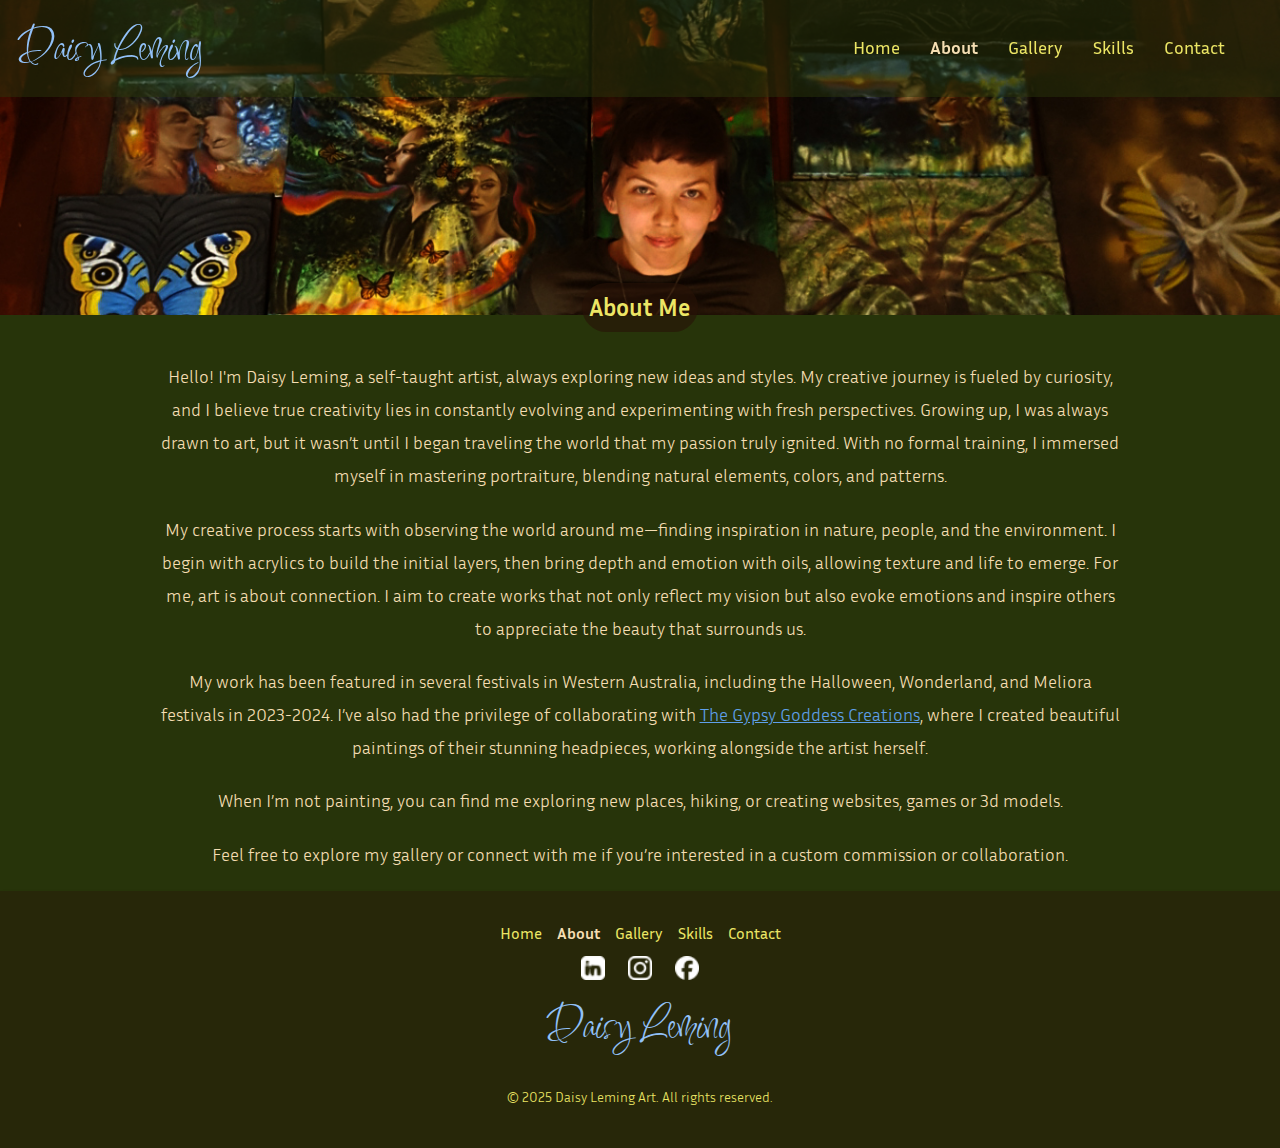
<file: about.html>
<!DOCTYPE html>
<html lang="en">
    <head>
        <meta charset="UTF-8">
        <meta name="viewport" content="width=device-width, initial-scale=1.0">
        <meta name="description" content="Learn more about Daisy Leming, her journey, and her passion for art.">
        <meta name="keywords" content="about Daisy Leming, artist, art journey, biography">
        <meta name="author" content="Daisy Leming Art">
        <title>About Daisy Leming - Artist and Creator</title>
        <link rel="stylesheet" href="styles.css">
    </head>
<body>
    <!-- Navigation Bar -->
    <header>
        <div class="logo">
            <span class="logo-text">Daisy Leming</span>
        </div>
        <button class="burger-menu" aria-label="Toggle navigation">
            <span></span>
            <span></span>
            <span></span>
        </button>
        <nav class="nav-links">
            <a href="index.html">Home</a>
            <a href="about.html" class="active">About</a>
            <a href="gallery.html">Gallery</a>
            <a href="skills.html">Skills</a>
            <a href="contact.html">Contact</a>
        </nav>
    </header>

    <main>
        <!-- Hero Section -->
        <section id="hero">
            <img src="img/main.jpg" alt="Portrait of Daisy Leming" class="hero-image">
            <h2>About Me</h2>
        </section>

        <!-- About Me Section -->
        <section id="about-me">
            <p>Hello! I'm Daisy Leming, a self-taught artist, always exploring new ideas and styles. My creative journey is fueled by curiosity, and I believe true creativity lies in constantly evolving and experimenting with fresh perspectives. Growing up, I was always drawn to art, but it wasn’t until I began traveling the world that my passion truly ignited. With no formal training, I immersed myself in mastering portraiture, blending natural elements, colors, and patterns.</p>
            <p>My creative process starts with observing the world around me—finding inspiration in nature, people, and the environment. I begin with acrylics to build the initial layers, then bring depth and emotion with oils, allowing texture and life to emerge.
                For me, art is about connection. I aim to create works that not only reflect my vision but also evoke emotions and inspire others to appreciate the beauty that surrounds us.</p>
            <p>My work has been featured in several festivals in Western Australia, including the Halloween, Wonderland, and Meliora festivals in 2023-2024. I’ve also had the privilege of collaborating with <a href="https://gypsygoddesscreations.com/" target="_blank" rel="noopener noreferrer">The Gypsy Goddess Creations</a>, where I created beautiful paintings of their stunning headpieces, working alongside the artist herself.</p>
            <p>When I’m not painting, you can find me exploring new places, hiking, or creating websites, games or 3d models.</p>
            <p>Feel free to explore my gallery or connect with me if you’re interested in a custom commission or collaboration.</p>
        </section>
    </main>

    <!-- Footer -->
    <footer>
        
        <nav class="footer-links">
            <a href="index.html">Home</a>
            <a href="about.html" class="active">About</a>
            <a href="gallery.html">Gallery</a>
            <a href="skills.html">Skills</a>
            <a href="contact.html">Contact</a>
        </nav>
        <div class="social-media">
            <a href="https://www.linkedin.com/in/daisy-leming-761433345/" target="blank" aria-label="LinkedIn">
                <img src="img/linkedin-icon.png" alt="LinkedIn Icon">
            </a>
            <a href="https://www.instagram.com/daisylemingart" target="blank" aria-label="Instagram">
                <img src="img/instagram-icon.png" alt="Instagram Icon">
            </a>
            <a href="https://www.facebook.com/daisylemingart" target="blank" aria-label="Facebook">
                <img src="img/facebookicon.png" alt="Facebook Icon">
            </a>
        </div>
        <div class="logo">
            <span class="logo-text">Daisy Leming</span>
        </div>
        <p>&copy; 2025 Daisy Leming Art. All rights reserved.</p>
    </footer>
    <script>
        document.addEventListener("DOMContentLoaded", () => {
            const burgerMenu = document.querySelector(".burger-menu");
            const navLinks = document.querySelector(".nav-links");
    
            burgerMenu.addEventListener("click", () => {
                navLinks.classList.toggle("active");
            });
        });
    </script>
</body>
</html>
</file>
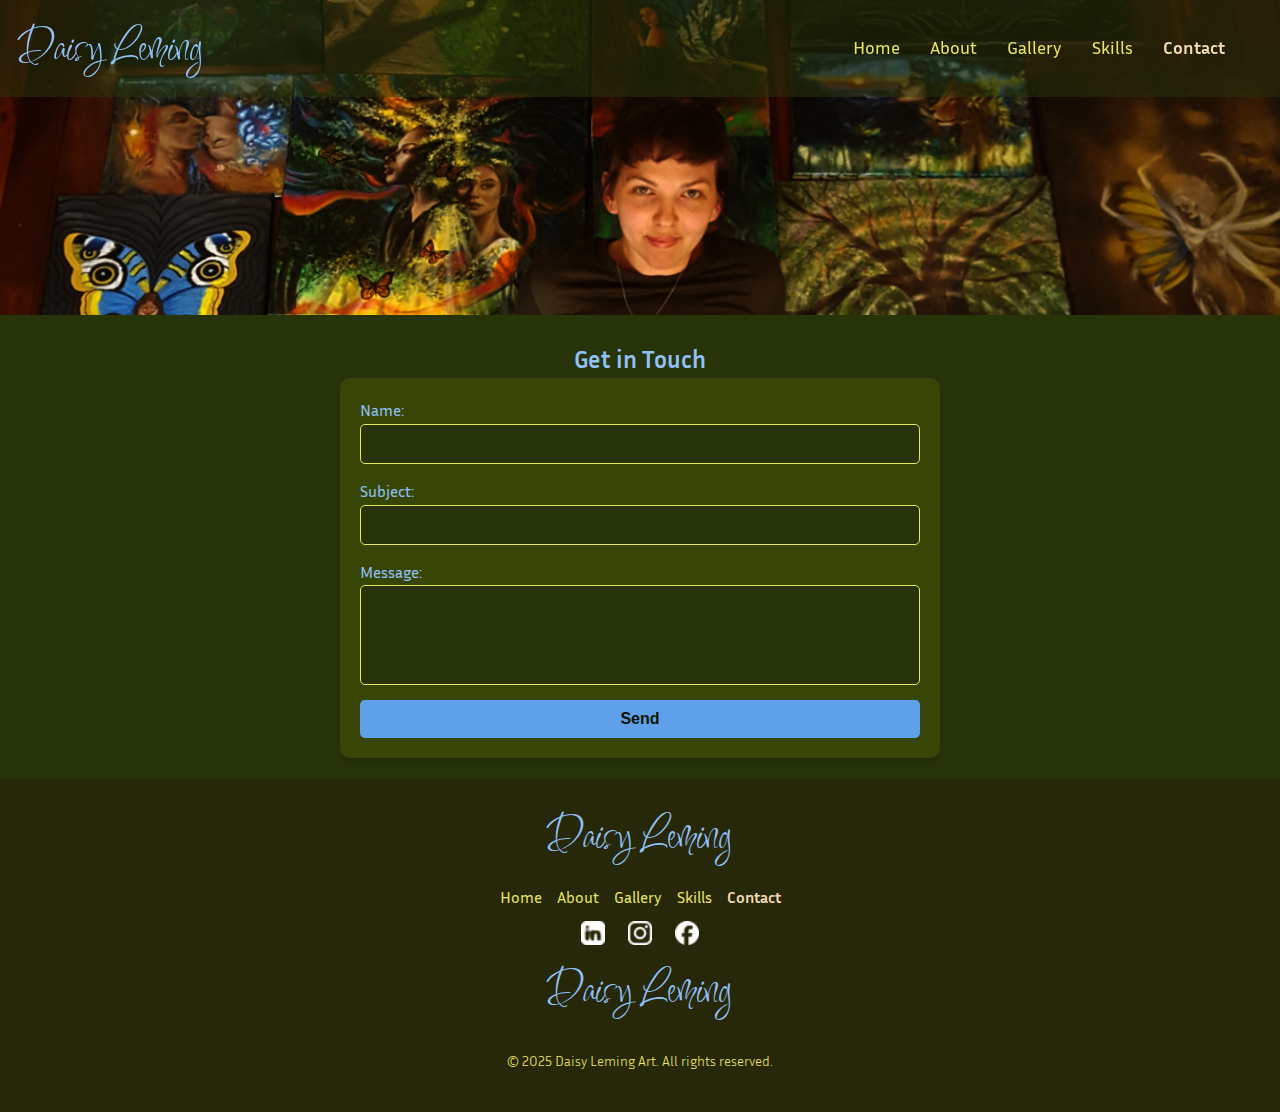
<file: contact.html>
<!DOCTYPE html>
<html lang="en">
    <head>
        <meta charset="UTF-8">
        <meta name="viewport" content="width=device-width, initial-scale=1.0">
        <meta name="description" content="Get in touch with Daisy Leming for commissions, collaborations, or inquiries.">
        <meta name="keywords" content="contact Daisy Leming, art inquiries, commissions, collaborations">
        <meta name="author" content="Daisy Leming Art">
        <title>Contact Daisy Leming</title>
        <link rel="stylesheet" href="styles.css"> <!-- Link to external CSS file -->
    </head>
<body>
    <!-- Navigation Bar -->
    <header>
        <div class="logo">
            <span class="logo-text">Daisy Leming</span>
        </div>
        <button class="burger-menu" aria-label="Toggle navigation">
            <span></span>
            <span></span>
            <span></span>
        </button>
        <nav class="nav-links">
            <a href="index.html">Home</a>
            <a href="about.html">About</a>
            <a href="gallery.html">Gallery</a>
            <a href="skills.html">Skills</a>
            <a href="contact.html" class="active">Contact</a>
        </nav>
    </header>

    <main>
        <!-- Hero Section -->
        <section id="hero" class="hero-contact">
            <h1>Contact Me</h1>
            <img src="img/main.jpg" alt="Main Portrait Image" class="hero-image">
        </section>

        <!-- Contact Form Section -->
        <section id="contact-form">
            <h2>Get in Touch</h2>
            <form id="contactForm" action="submit_form.php" method="POST">
                <label for="name">Name:</label>
                <input type="text" id="name" name="name" required>

                <label for="subject">Subject:</label>
                <input type="text" id="subject" name="subject" required>

                <label for="message">Message:</label>
                <textarea id="message" name="message" rows="5" required></textarea>

                <button type="submit">Send</button>
            </form>
        </section>
    </main>

    <!-- Footer -->
    <footer>
        <div class="logo">
            <span class="logo-text">Daisy Leming</span>
        </div>
        <nav class="footer-links">
            <a href="index.html">Home</a>
            <a href="about.html">About</a>
            <a href="gallery.html">Gallery</a>
            <a href="skills.html">Skills</a>
            <a href="contact.html" class="active">Contact</a>
        </nav>
        <div class="social-media">
            <a href="https://www.linkedin.com/in/daisy-leming-761433345/" target="_blank" aria-label="LinkedIn">
                <img src="img/linkedin-icon.png" alt="LinkedIn Icon">
            </a>
            <a href="https://www.instagram.com/daisylemingart" target="_blank" aria-label="Instagram">
                <img src="img/instagram-icon.png" alt="Instagram Icon">
            </a>
            <a href="https://www.facebook.com/daisylemingart" target="_blank" aria-label="Facebook">
                <img src="img/facebookicon.png" alt="Facebook Icon">
            </a>
        </div>
        <div class="logo">
            <span class="logo-text">Daisy Leming</span>
        </div>
        <p>&copy; 2025 Daisy Leming Art. All rights reserved.</p>
    </footer>
    <script>
        document.addEventListener("DOMContentLoaded", () => {
            const burgerMenu = document.querySelector(".burger-menu");
            const navLinks = document.querySelector(".nav-links");
    
            burgerMenu.addEventListener("click", () => {
                navLinks.classList.toggle("active");
            });
        });
    </script>
    <!-- Inline JavaScript for Form Validation -->
    <script>
        document.addEventListener("DOMContentLoaded", () => {
            const form = document.getElementById("contactForm");
            const nameInput = document.getElementById("name");
            const subjectInput = document.getElementById("subject");
            const messageInput = document.getElementById("message");

            form.addEventListener("submit", (event) => {
                let isValid = true;
                let errorMessage = "";

                // Validate Name (only characters, max 20)
                const nameRegex = /^[a-zA-Z\s]{1,20}$/;
                if (!nameRegex.test(nameInput.value)) {
                    isValid = false;
                    errorMessage += "Name must only contain letters and spaces (max 20 characters).\n";
                }

                // Validate Subject (max 100 characters, can include numbers)
                if (subjectInput.value.length > 100) {
                    isValid = false;
                    errorMessage += "Subject must be 100 characters or less.\n";
                }

                // Validate Message (must not be empty)
                if (messageInput.value.trim() === "") {
                    isValid = false;
                    errorMessage += "Message cannot be empty.\n";
                }

                // If validation fails, prevent form submission and show alert
                if (!isValid) {
                    event.preventDefault();
                    alert(errorMessage);
                }
            });
        });
    </script>
</body>
</html>
</file>
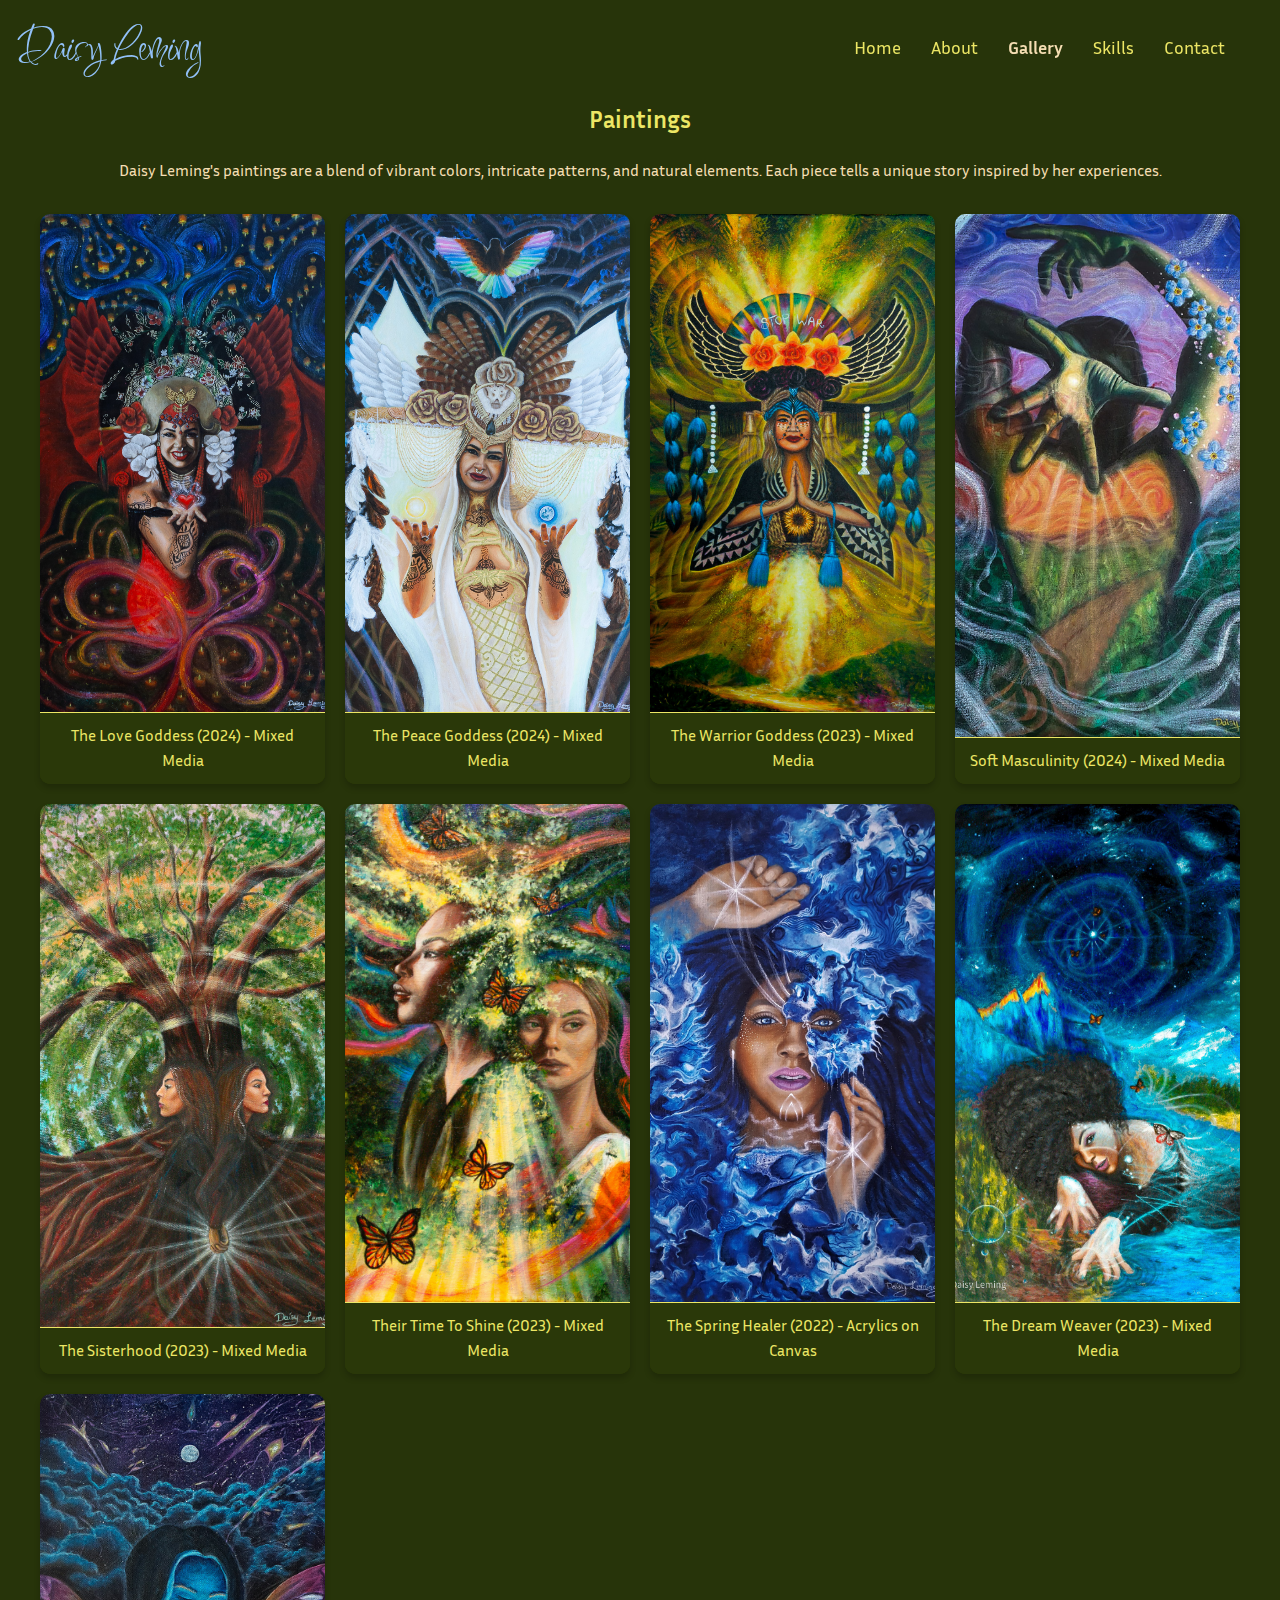
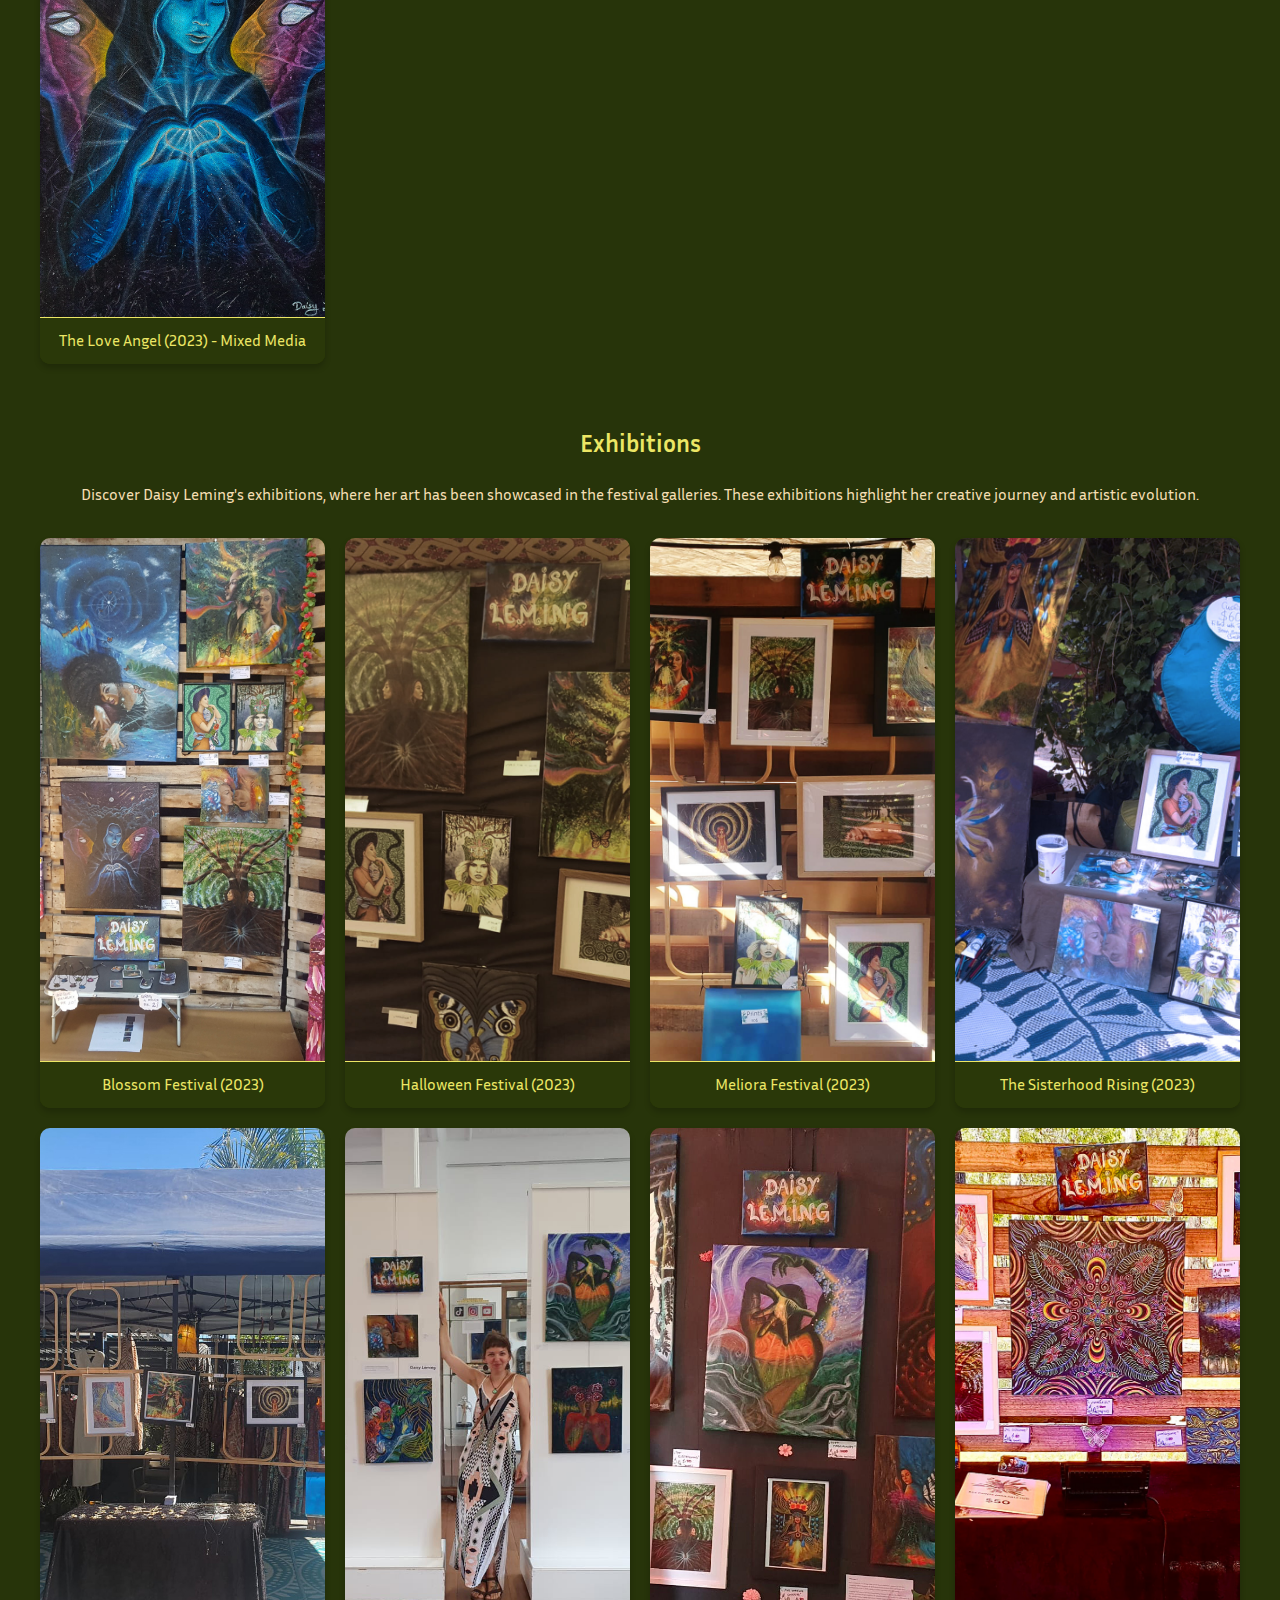
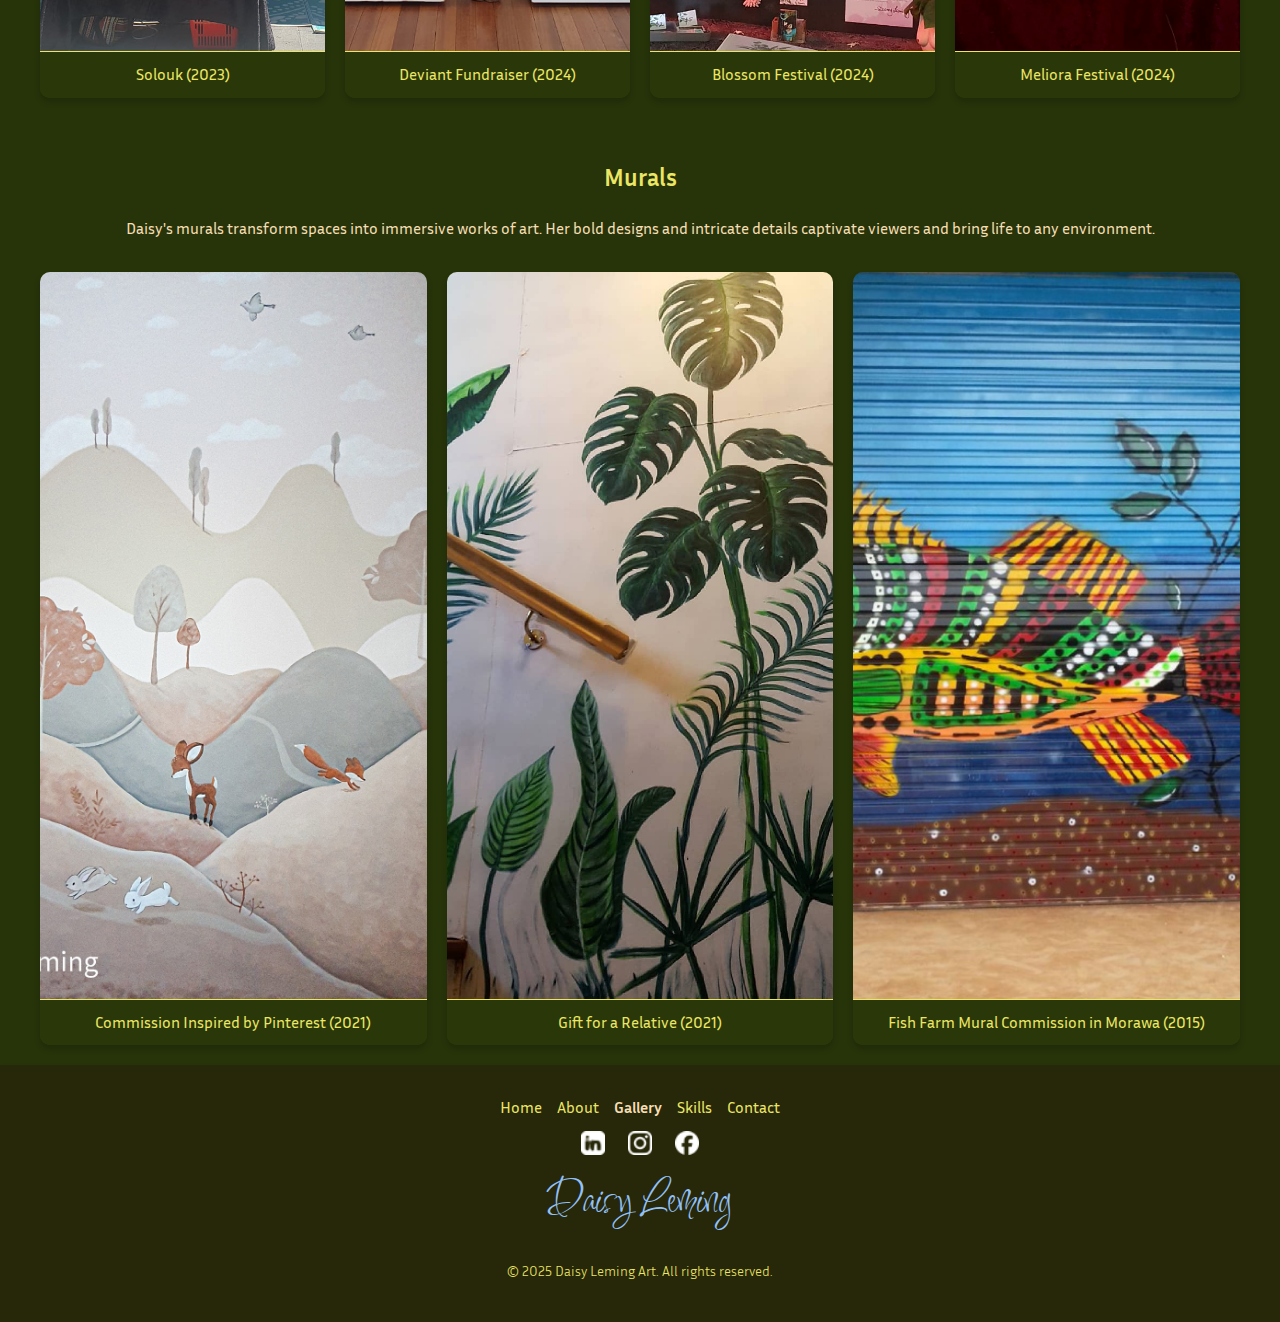
<file: gallery.html>
<!DOCTYPE html>
<html lang="en">
    <head>
        <meta charset="UTF-8">
        <meta name="viewport" content="width=device-width, initial-scale=1.0">
        <meta name="description" content="Explore Daisy Leming's gallery featuring paintings, exhibitions, and murals.">
        <meta name="keywords" content="gallery, paintings, exhibitions, murals, Daisy Leming, art">
        <meta name="author" content="Daisy Leming Art">
        <title>Gallery - Daisy Leming Art</title>
        <link rel="stylesheet" href="styles.css">
        <link rel="stylesheet" href="lightbox.css">
        <script src="https://code.jquery.com/jquery-3.6.0.min.js"></script>
    </head>
<body>
    <!-- Navigation Bar -->
    <header>
        <div class="logo">
            <span class="logo-text">Daisy Leming</span>
        </div>
        <button class="burger-menu" aria-label="Toggle navigation">
            <span></span>
            <span></span>
            <span></span>
        </button>
        <nav class="nav-links">
            <a href="index.html">Home</a>
            <a href="about.html">About</a>
            <a href="gallery.html" class="active">Gallery</a>
            <a href="skills.html">Skills</a>
            <a href="contact.html">Contact</a>
        </nav>
    </header>

    <main>
        <div class="spacer"></div>
        <!-- Paintings Section -->
        <section id="paintings">
            <h1>Paintings</h1>
            <p>Daisy Leming's paintings are a blend of vibrant colors, intricate patterns, and natural elements. Each piece tells a unique story inspired by her experiences.</p>
            <div class="gallery-grid">
                <figure>
                    <a href="img/MargaritaLove.jpg" data-lightbox="gallery" data-title="The Love Goddess (2024) - Mixed Media">
                        <img src="img/MargaritaLove.jpg" alt="Woman with red headpiece">
                    </a>
                    <figcaption>The Love Goddess (2024) - Mixed Media</figcaption>
                </figure>
                <figure>
                    <a href="img/MargaritaPeace.jpg" data-lightbox="gallery" data-title="The Peace Goddess (2024) - Mixed Media">
                    <img src="img/MargaritaPeace.jpg" alt="Woman with white headpiece">
                    </a>
                    <figcaption>The Peace Goddess (2024) - Mixed Media</figcaption>
                </figure>
                <figure>
                    <a href="img/WarriorGoddess.jpg" data-lightbox="gallery" data-title="The Warrior Goddess (2024) - Mixed Media">
                    <img src="img/WarriorGoddess.jpg" alt="Woman with blue headpiece">
                    </a>
                    <figcaption>The Warrior Goddess (2023) - Mixed Media</figcaption>
                </figure>
                <figure>
                    <a href="img/Softmasculinity.jpg" data-lightbox="gallery" data-title="Soft Masculinity (2024) - Mixed Media">
                    <img src="img/Softmasculinity.jpg" alt="Man in colorful background">
                    </a>
                    <figcaption>Soft Masculinity (2024) - Mixed Media</figcaption>
                </figure>
                <figure>
                    <a href="img/Sisterhood.jpg" data-lightbox="gallery" data-title="The Sisterhood (2023) - Mixed Media">
                    <img src="img/Sisterhood.jpg" alt="Two women holding hands under a tree">
                    </a>
                    <figcaption>The Sisterhood (2023) - Mixed Media</figcaption>
                </figure>
                <figure>
                    <a href="img/Theirtime.jpg" data-lightbox="gallery" data-title="Their Time To Shine (2023) - Mixed Media">
                    <img src="img/Theirtime.jpg" alt="Painting of two women inside colors and butterflies">
                    </a>
                    <figcaption>Their Time To Shine (2023) - Mixed Media</figcaption>
                </figure>
                <figure>
                    <a href="img/Springhealer.jpg" data-lightbox="gallery" data-title="The Spring Healer (2022) - Mixed Media">
                    <img src="img/Springhealer.jpg" alt="Painting of a Woman's face in blue patterns">
                    </a>
                    <figcaption>The Spring Healer (2022) - Acrylics on Canvas</figcaption>
                </figure>
                <figure>
                    <a href="img/Dreamweaver.jpg" data-lightbox="gallery" data-title="The Dreamweaver (2023) - Mixed Media">
                    <img src="img/Dreamweaver.jpg" alt="Painting of a Woman in nature background">
                    </a>
                    <figcaption>The Dream Weaver (2023) - Mixed Media</figcaption>
                </figure>
                <figure>
                    <a href="img/LoveAngel.jpg" data-lightbox="gallery" data-title="The Love Angel (2023) - Mixed Media">
                    <img src="img/LoveAngel.jpg" alt="Painting of a Woman with wings showing love">
                    </a>
                    <figcaption>The Love Angel (2023) - Mixed Media</figcaption>
                
                </figure>
            </div>
        </section>

        <!-- Exhibitions Section -->
        <section id="exhibitions">
            <h1>Exhibitions</h1>
            <p>Discover Daisy Leming's exhibitions, where her art has been showcased in the festival galleries. These exhibitions highlight her creative journey and artistic evolution.</p>
            <div class="gallery-grid">
                <figure>
                    <a href="img/Blossom2023.jpg" data-lightbox="gallery" data-title="Blossom Festival (2023)">
                        <img src="img/Blossom2023.jpg" alt="Blossom Festival 2023 gallery wall">
                    </a>
                    <figcaption>Blossom Festival (2023)</figcaption>
                </figure>
                <figure>
                    <a href="img/Halloween2023.jpg" data-lightbox="gallery" data-title="Halloween Festival (2023)">
                        <img src="img/Halloween2023.jpg" alt="Halloween 2023 gallery wall">
                    </a>
                    <figcaption>Halloween Festival (2023)</figcaption>
                </figure>
                <figure>
                    <a href="img/Meliora2023.jpg" data-lightbox="gallery" data-title="Meliora Festival (2023)">
                        <img src="img/Meliora2023.jpg" alt="Meliora Festival 2023 gallery wall">
                    </a>
                    <figcaption>Meliora Festival (2023)</figcaption>
                </figure>
                <figure>
                    <a href="img/Sisterhoodrising2023.jpg" data-lightbox="gallery" data-title="The Sisterhood Rising (2023)">
                        <img src="img/Sisterhoodrising2023.jpg" alt="Sisterhood Rising 2023 exhibition">
                    </a>
                    <figcaption>The Sisterhood Rising (2023)</figcaption>
                </figure>
                <figure>
                    <a href="img/Solouk2023.jpg" data-lightbox="gallery" data-title="Solouk (2023)">
                        <img src="img/Solouk2023.jpg" alt="Solouk 2023 exhibition">
                    </a>
                    <figcaption>Solouk (2023)</figcaption>
                </figure>
                <figure>
                    <a href="img/Fremantleoldcustoms2024.jpg" data-lightbox="gallery" data-title="Deviant Fundraiser (2024)">
                        <img src="img/Fremantleoldcustoms2024.jpg" alt="Fremantle Old Customs 2024 gallery wall">
                    </a>
                    <figcaption>Deviant Fundraiser (2024)</figcaption>
                </figure>
                <figure>
                    <a href="img/Blossom2024me.jpg" data-lightbox="gallery" data-title="Blossom Festival (2024)">
                        <img src="img/Blossom2024me.jpg" alt="Blossom Festival 2024 gallery wall">
                    </a>
                    <figcaption>Blossom Festival (2024)</figcaption>
                </figure>
                <figure>
                    <a href="img/Meliora2024.jpg" data-lightbox="gallery" data-title="Meliora Festival (2024)">
                        <img src="img/Meliora2024.jpg" alt="Meliora Festival 2024 gallery wall">
                    </a>
                    <figcaption>Meliora Festival (2024)</figcaption>
                </figure>
            </div>
        </section>

        <!-- Murals Section -->
        <section id="murals">
            <h1>Murals</h1>
            <p>Daisy's murals transform spaces into immersive works of art. Her bold designs and intricate details captivate viewers and bring life to any environment.</p>
            <div class="gallery-grid">
                <figure>
                    <a href="img/Roomwall.jpg" data-lightbox="gallery" data-title="Commission Inspired by Pinterest (2021)">
                        <img src="img/Roomwall.jpg" alt="Children's room mural">
                    </a>
                    <figcaption>Commission Inspired by Pinterest (2021)</figcaption>
                </figure>
                <figure>
                    <a href="img/Vanaemamural.jpg" data-lightbox="gallery" data-title="Gift for a Relative (2021)">
                        <img src="img/Vanaemamural.jpg" alt="Plants on the wall mural">
                    </a>
                    <figcaption>Gift for a Relative (2021)</figcaption>
                </figure>
                <figure>
                    <a href="img/Morawa2015.jpg" data-lightbox="gallery" data-title="Fish Farm Mural Commission in Morawa (2015)">
                        <img src="img/Morawa2015.jpg" alt="Fish mural in Morawa">
                    </a>
                    <figcaption>Fish Farm Mural Commission in Morawa (2015)</figcaption>
                </figure>
            </div>
        </section>
    </main>

    <!-- Footer -->
    <footer>
        
        <nav class="footer-links">
            <a href="index.html">Home</a>
            <a href="about.html">About</a>
            <a href="gallery.html" class="active">Gallery</a>
            <a href="skills.html">Skills</a>
            <a href="contact.html">Contact</a>
        </nav>
        <div class="social-media">
            <a href="https://www.linkedin.com/in/daisy-leming-761433345/" target="_blank" aria-label="LinkedIn">
                <img src="img/linkedin-icon.png" alt="LinkedIn Icon">
            </a>
            <a href="https://www.instagram.com/daisylemingart" target="_blank" aria-label="Instagram">
                <img src="img/instagram-icon.png" alt="Instagram Icon">
            </a>
            <a href="https://www.facebook.com/daisylemingart" target="_blank" aria-label="Facebook">
                <img src="img/facebookicon.png" alt="Facebook Icon">
            </a>
        </div>
        <div class="logo">
            <span class="logo-text">Daisy Leming</span>
        </div>
        <p>&copy; 2025 Daisy Leming Art. All rights reserved.</p>
    </footer>
    <!-- Lightbox JS -->
    
    <script src="lightbox.js"></script>

    <!-- Custom Script -->
    <script>
        document.addEventListener("DOMContentLoaded", () => {
            const burgerMenu = document.querySelector(".burger-menu");
            const navLinks = document.querySelector(".nav-links");

            burgerMenu.addEventListener("click", () => {
                navLinks.classList.toggle("active");
            });

            // Lightbox options
            lightbox.option({
                'resizeDuration': 200,
                'wrapAround': true,
                'fadeDuration': 300,
                'imageFadeDuration': 300,
                'alwaysShowNavOnTouchDevices': true,
                'disableScrolling': true
            });
        });
    </script>
</body>
</html>
</file>
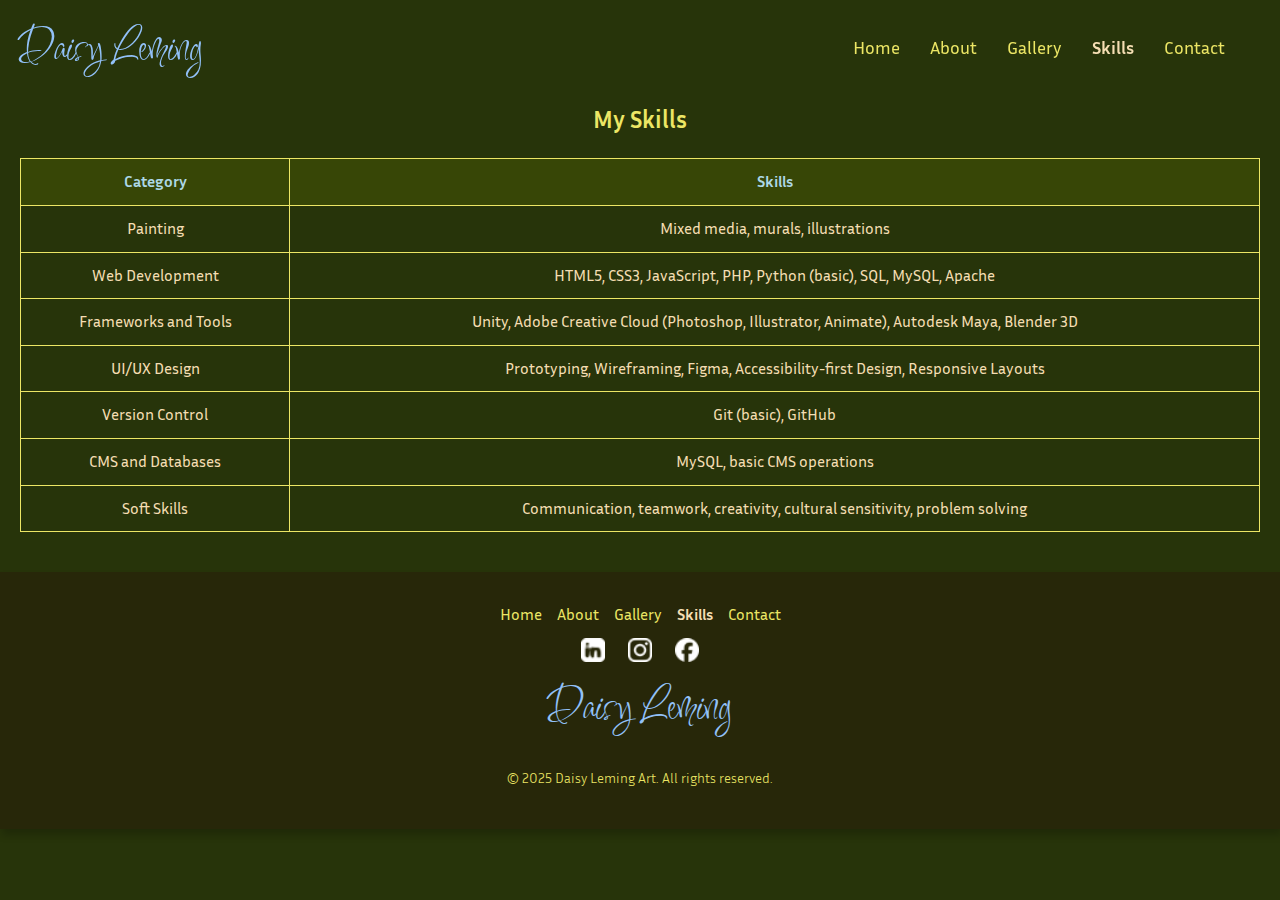
<file: skills.html>
<!DOCTYPE html>
<html lang="en">
    <head>
        <meta charset="UTF-8">
        <meta name="viewport" content="width=device-width, initial-scale=1.0">
        <meta name="description" content="Explore Daisy Leming's skills in painting, web development, design, and more.">
        <meta name="keywords" content="skills, painting, web development, design, tools, soft skills">
        <meta name="author" content="Daisy Leming Art">
        <title>Skills - Daisy Leming</title>
        <link rel="stylesheet" href="styles.css">
    </head>
<body>
    <!-- Navigation Bar -->
    <header>
        <div class="logo">
            <span class="logo-text">Daisy Leming</span>
        </div>
        <button class="burger-menu" aria-label="Toggle navigation">
            <span></span>
            <span></span>
            <span></span>
        </button>
        <nav class="nav-links">
            <a href="index.html">Home</a>
            <a href="about.html">About</a>
            <a href="gallery.html">Gallery</a>
            <a href="skills.html" class="active">Skills</a>
            <a href="contact.html">Contact</a>
        </nav>
    </header>

    <main>
        <div class="spacer"></div>
        <!-- Skills Section -->
        <section id="skills">
            <h1>My Skills</h1>
            <table>
                <thead>
                    <tr>
                        <th>Category</th>
                        <th>Skills</th>
                    </tr>
                </thead>
                <tbody>
                    <tr>
                        <td>Painting</td>
                        <td>Mixed media, murals, illustrations</td>
                    </tr>
                    <tr>
                        <td>Web Development</td>
                        <td>HTML5, CSS3, JavaScript, PHP, Python (basic), SQL, MySQL, Apache</td>
                    </tr>
                    <tr>
                        <td>Frameworks and Tools</td>
                        <td>Unity, Adobe Creative Cloud (Photoshop, Illustrator, Animate), Autodesk Maya, Blender 3D</td>
                    </tr>
                    <tr>
                        <td>UI/UX Design</td>
                        <td>Prototyping, Wireframing, Figma, Accessibility-first Design, Responsive Layouts</td>
                    </tr>
                    <tr>
                        <td>Version Control</td>
                        <td>Git (basic), GitHub</td>
                    </tr>
                    <tr>
                        <td>CMS and Databases</td>
                        <td>MySQL, basic CMS operations</td>
                    </tr>
                    <tr>
                        <td>Soft Skills</td>
                        <td>Communication, teamwork, creativity, cultural sensitivity, problem solving</td>
                    </tr>
                </tbody>
            </table>
        </section>
    </main>

    <!-- Footer -->
    <footer>
        
        <nav class="footer-links">
            <a href="index.html">Home</a>
            <a href="about.html">About</a>
            <a href="gallery.html">Gallery</a>
            <a href="skills.html" class="active">Skills</a>
            <a href="contact.html">Contact</a>
        </nav>
        <div class="social-media">
            <a href="https://www.linkedin.com/in/daisy-leming-761433345/" target="_blank" aria-label="LinkedIn">
                <img src="img/linkedin-icon.png" alt="LinkedIn Icon">
            </a>
            <a href="https://www.instagram.com/daisylemingart" target="_blank" aria-label="Instagram">
                <img src="img/instagram-icon.png" alt="Instagram Icon">
            </a>
            <a href="https://www.facebook.com/daisylemingart" target="_blank" aria-label="Facebook">
                <img src="img/facebookicon.png" alt="Facebook Icon">
            </a>
        </div>
        <div class="logo">
            <span class="logo-text">Daisy Leming</span>
        </div>
        <p>&copy; 2025 Daisy Leming Art. All rights reserved.</p>
    </footer>
    <script>
        document.addEventListener("DOMContentLoaded", () => {
            const burgerMenu = document.querySelector(".burger-menu");
            const navLinks = document.querySelector(".nav-links");
    
            burgerMenu.addEventListener("click", () => {
                navLinks.classList.toggle("active");
            });
        });
    </script>
</body>
</html>
</file>
<file: styles.css>
/* Import Fonts */
@import url('https://fonts.googleapis.com/css2?family=Inria+Sans:wght@400;700&family=Inspiration&display=swap');

/* General Reset */
* {
    margin: 0;
    padding: 0;
    box-sizing: border-box;
   
}
/* Ensure Full-Height Layout */
html, body {
    width: 100%;
    height: 100%;
    
}
/* Body Styling */
body {
    font-family: 'Inria Sans', sans-serif;
    line-height: 1.6;
    color: #92C1F8;
    background-color: #27340A;
    margin: 0;
    padding: 0;
    width: 100%; /* Ensure the body spans the full width */
    display: block; /* Change from flex to block layout */
    align-items: center; /* Center content vertically */
    
}

/* Logo Styling */
.logo-text {
    font-family: 'Inspiration', cursive;
    font-size: 3rem;
    font-weight: 500;
    color:#92C1F8;/*92C1F8, DEE7DC*/
    margin: 0; /* Ensure no extra margins */
    padding: 0;
}

/* Header Styling */
header {
    display: flex;
    justify-content: space-between;
    align-items: center;
    padding: 10px 20px;
    width: 100%;
    position: fixed; /* Ensure the header is positioned above the hero */
    z-index: 10; /* Place the header above the hero image */
    background-color: rgba(39, 52, 10, 0.5); /* Semi-transparent background */
    box-sizing: border-box;
    padding-bottom: 10px;
}

/* Hero Section Styling */
#hero {
    position: relative; /* Ensure the hero section stays in the normal flow */
    top: 0;
    left: 0;
    width: 100%;
    height: 35vh; /* Make the hero section fill the viewport height */
    display: flex;
    flex-direction: column;
    align-items: center;
    justify-content: center;
    text-align: center;
    z-index: 1; /* Keep the z-index for layering */
}

#hero img {
    position: absolute; /* Keep the image positioned absolutely */
    top: 0;
    left: 0;
    width: 100%;
    height: 100%;
    object-fit: cover; /* Ensure the image covers the entire section */
    z-index: -1; /* Place the image behind the hero content */
}

#hero h1 {
    display:none;
    color: #ECE665;
    font-size: 2rem;
    z-index: 2; /* Ensure the text is above the image */
}
#intro-text {
    position: relative; /* Allow it to flow naturally below the hero */
    color:wheat; /* Text color */
    font-size: 0.9rem; /* Font size */
    font-weight: 100; /* Remove bold font (normal weight) */
    padding: 20px 20px; /* Add horizontal padding for better spacing */
    text-align: center; /* Center-align the text */
    line-height: 1.6; /* Improve readability with line spacing */
    word-wrap: break-word; /* Ensure long words break to fit the container */
    z-index: 2; /* Ensure it is above the hero image */
}
#slideshow {
    aspect-ratio: 3/4;
    width: 100%; /* Full width */
    max-width: 1200px; /* Limit the maximum width */
    margin: 0 auto; /* Center the slideshow */
    overflow: hidden; /* Prevent overflow */
}

/* Gallery-Button Styling */

#gallery-button {
    display: flex; /* Use Flexbox for layout */
    justify-content: center; /* Center the button horizontally */
    align-items: center; /* Center the button vertically (optional) */
    width: 100%; /* Ensure the section spans the full width */
    margin: 20px 0; /* Add vertical spacing */
}

#gallery-button button {
    background-color: transparent;
    box-shadow:inset 2px 6px 8px rgba(0, 0, 0, 0.2); /* Add shading (shadow) */
    color: #5fa0ea; /* Set the text color */
    border:#5fa0ea; /* Set the border color */
    border-style: solid; /* Set the border style */
    padding: 8px 8px; /* Add padding for better spacing */
    font-size: 0.9rem; /* Set the font size */
    font-weight: 600;
    border-radius: 20px; /* Add rounded corners */
    cursor: pointer; /* Change the cursor to a pointer on hover */
    text-align: center; /* Center-align the text */
    display: inline-block; /* Ensure it behaves like a button */
   
}

#gallery-button button:hover {
    background-color: #9AA32D; /* Change background color on hover */
    color: #0B1400; /* Change text color on hover */
    transition: background-color 0.3s ease, color 0.3s ease; /* Smooth transition */
}
/* Info-Section Styling */
#info-section{
    display: flex;
    flex-direction: column;
    align-items: center; /* Center the content */
    justify-content: center; /* Center the content vertically */
    padding: 20px; /* Add padding for spacing */
    width: 100%; /* Ensure it spans the full width */
    background-color:#374606;
    margin-top: 20px; /* Space between sections */
}

#info-section img {
    width: 70%; /* Make images responsive */
    height: auto; /* Maintain aspect ratio */
    margin-top: 20px;
    border-radius: 120px; /* Optional: Add rounded corners */
    filter:sepia(0.2); /* Apply sepia filter for a vintage look */
}
#info-section img:hover {
    transform: scale(1.05); /* Slightly enlarge the image on hover */
    transition: transform 0.3s ease; /* Smooth transition */
}
.large-screen-only {
    display: flex;
    flex-direction: column; /* Hide on smaller screens */
}
.large-screen-only p{
    color: wheat; /* Text color */
    font-size: 0.9rem; /* Font size */
    font-weight: 100; /* Remove bold font (normal weight) */
    margin: 20px 0 20px 0; /* Space between the image and text */
    padding: 0 20px; /* Add horizontal padding for better spacing */
    text-align: center; /* Center-align the text */
    line-height: 1.6; /* Improve readability with line spacing */
    word-wrap: break-word; /* Ensure long words break to fit the container */
}

.large-screen-only button {
    background-color: transparent;
    box-shadow:inset 2px 6px 8px rgba(0, 0, 0, 0.2); /* Add shading (shadow) */
    color: #5fa0ea; /* Set the text color */
    border:#5fa0ea; /* Set the border color */
    border-style: solid; /* Set the border style */
    padding: 8px 8px; /* Add padding for better spacing */
    font-size: 0.9rem; /* Set the font size */
    font-weight: 600;
    border-radius: 20px; /* Add rounded corners */
    cursor: pointer; /* Change the cursor to a pointer on hover */
    text-align: center; /* Center-align the text */
    display: inline-block; /* Ensure it behaves like a button */
    align-self: center; /* Center the button horizontally */
    width: auto; /* Prevent the button from stretching */
    max-width: none; /* Ensure no max-width is applied */
}

.large-screen-only button:hover {
    background-color: #9AA32D; /* Change background color on hover */
    color: #0B1400; /* Change text color on hover */
    transition: background-color 0.3s ease, color 0.3s ease; /* Smooth transition */
}
footer{
    display: flex;
    flex-direction:column;
    justify-content: center; /* Center the content */
    align-items: center; /* Center the content vertically */
    padding: 20px; /* Add padding for spacing */
    width: 100%; /* Ensure it spans the full width */

    background-color: rgba(40, 19, 7, 0.4); /* Add transparency with alpha value */
    box-shadow:2px 6px 8px rgba(0, 0, 0, 0.2); /* Add shading (shadow) */
}
footer p{
    color: #ECE665; /* Text color */
    font-size: 0.9rem; /* Font size */
    font-weight: 100; /* Remove bold font (normal weight) */
    margin: 20px 0 20px 0; /* Space between the image and text */
    padding: 0 20px; /* Add horizontal padding for better spacing */
    text-align: center; /* Center-align the text */
    line-height: 1.6; /* Improve readability with line spacing */
    word-wrap: break-word; /* Ensure long words break to fit the container */
}
.footer-links {
    display: flex; /* Use Flexbox for navigation links */
    flex-direction: row; /* Arrange links in a row */
    gap: 15px; /* Add spacing between links */
    justify-content: flex-start; /* Align links to the left */
    align-items: center; /* Center links vertically */
}
.footer-links a:hover {
    color: #92C1F8; /* Highlight the active link with a gold color */
    font-weight: bold; /* Make the active link bold */
}
.footer-links a.active {
    display: flex;
    color: wheat; /* Highlight the active link with a gold color */
    font-weight: bold; /* Make the active link bold */
}
/* Social Media Icons */

.social-media a {
    text-decoration: none; /* Remove the underline */
    display: inline-block; /* Ensure the icons behave like inline-block elements */
    margin: 0 10px; /* Add spacing between the icons */
}

.social-media img {
    width: 24px; /* Set the size of the icons */
    height: 24px; /* Maintain aspect ratio */
    filter: brightness(0) invert(1); /* Make icons white for dark backgrounds */
    transition: transform 0.3s ease; /* Add a hover effect */
}

.social-media img:hover {
    transform: scale(1.2); /* Slightly enlarge the icon on hover */
}
/* Navigation Styling */    

nav a {
    display: flex;
    margin: 10px 0;
    color: #ECE665;
    text-decoration: none;
}

/* Burger Menu Button */
.burger-menu {
    display: flex; /* Hidden by default for larger screens */
    flex-direction: column;
    justify-content: space-between;
    width: 30px;
    height: 25px;
    background: none;
    border: none;
    cursor: pointer;
    z-index: 10; /* Ensure it sits above other elements */
    position: absolute;
    top: 20px;
    right:10px;
    margin: 0; /* Ensure no extra margins */
    padding: 0;
}

.burger-menu span {
    display: block;
    height: 3px;
    width: 100%;
    background-color: #ECE665;
    border-radius: 5px;
}

/* Navigation Links */
.nav-links {
    display: none; /* Hidden by default for mobile */
    flex-direction: column;
    position: absolute;
    top: 60px;
    right: 5px;
    background-color: #27340A;
    padding: 20px;
    border-radius: 5px;
    box-shadow: 0 4px 6px rgba(0, 0, 0, 0.2);
}

.nav-links a {
    color: #ECE665;
    text-decoration: none;
    margin: 10px 0;
    font-size: 1rem;
}

.nav-links a:hover {
    color: #92C1F8; /* Highlight the active link with a gold color */
    font-weight: bold; /* Make the active link bold */
    animation: slideIn 0.3s ease-in-out; /* Optional: Add a slide-in animation */
}

/* Show Navigation Links When Active */
.nav-links.active {
    display: flex;
}
.nav-links a.active{
    color: wheat; /* Highlight the active link with a gold color */
    font-weight: bold; /* Make the active link bold */
    
}

/* ABOUT PAGE*/
#hero h2 {
    margin-top: 150px; /* Adjust the value to move it lower */
    background-color: rgba(40, 19, 7, 0.6);
    display: block; /* Ensure it is visible */
    color: #ECE665;
    font-size: 1.5rem;
    padding: 5px 7px;
    border-radius: 100px;;
    z-index: 2; /* Ensure it stays above the background image */
}
#about-me{
    display: flex;
    flex-direction: column;
    align-items: center; /* Center the content */
    justify-content: center; /* Center the content vertically */
    padding: 20px; /* Add padding for spacing */
    width: 100%; /* Ensure it spans the full width */
    margin-top: 5px; /* Space between sections */
}
#about-me p{
    color: wheat; /* Text color */
    font-size: 1rem; /* Font size */
    font-weight: 100; /* Remove bold font (normal weight) */
    margin: 20px 0 15px 0; /* Space between the image and text */
    padding: 0 20px; /* Add horizontal padding for better spacing */
    text-align: center; /* Center-align the text */
    line-height: 1.6; /* Improve readability with line spacing */
    word-wrap: break-word; /* Ensure long words break to fit the container */
}
#about-me a{
    color:#5fa0ea;
}
/*GALLERY PAGE*/
#paintings{
    display: flex;
    flex-direction: column;
    align-items: center; /* Center the content */
    justify-content: center; /* Center the content vertically */
    padding: 20px; /* Add padding for spacing */
    width: 100%; /* Ensure it spans the full width */
    margin-top: 20px; /* Space between sections */
    background-color: #27340A; /* Optional: Add a background color */
}

#paintings h1{
    color: #ECE665;
    font-size: 1.5rem;
    z-index: 2;
    margin-bottom: 20px; /* Space below the title */
    text-align: center; /* Center-align the title */
} /* Ensure the text is above the image */


#paintings p {
    color: wheat; /* Description text color */
    font-size: 1rem; /* Font size */
    text-align: center; /* Center-align the text */
    margin-bottom: 30px; /* Space below the description */
    line-height: 1.6; /* Improve readability */
}
#exhibitions{
    display: flex;
    flex-direction: column;
    align-items: center; /* Center the content */
    justify-content: center; /* Center the content vertically */
    padding: 20px; /* Add padding for spacing */
    width: 100%; /* Ensure it spans the full width */
    margin-top: 20px; /* Space between sections */
    background-color: #27340A; /* Optional: Add a background color */
}
#exhibitions h1{
    color: #ECE665;
    font-size: 1.5rem;
    z-index: 2;
    margin-bottom: 20px; /* Space below the title */
    text-align: center; /* Center-align the title */
} /* Ensure the text is above the image */
#exhibitions p {
    color: wheat; /* Description text color */
    font-size: 1rem; /* Font size */
    text-align: center; /* Center-align the text */
    margin-bottom: 30px; /* Space below the description */
    line-height: 1.6; /* Improve readability */
}
#murals{
    display: flex;
    flex-direction: column;
    align-items: center; /* Center the content */
    justify-content: center; /* Center the content vertically */
    padding: 20px; /* Add padding for spacing */
    width: 100%; /* Ensure it spans the full width */
    margin-top: 20px; /* Space between sections */
    background-color: #27340A; /* Optional: Add a background color */
}
#murals h1{
    color: #ECE665;
    font-size: 1.5rem;
    z-index: 2;
    margin-bottom: 20px; /* Space below the title */
    text-align: center; /* Center-align the title */
} /* Ensure the text is above the image */
#murals p {
    color: wheat; /* Description text color */
    font-size: 1rem; /* Font size */
    text-align: center; /* Center-align the text */
    margin-bottom: 30px; /* Space below the description */
    line-height: 1.6; /* Improve readability */
}

/* Gallery Grid */
.gallery-grid {
    display: grid; /* Use CSS Grid for layout */
    grid-template-columns: repeat(auto-fit, minmax(250px, 1fr)); /* Responsive columns */
    gap: 20px; /* Space between grid items */
    width: 100%; /* Full width */
    max-width: 1200px; /* Optional: Limit the grid width */
    margin: 0 auto; /* Center the grid */
}

/* Individual Figures */
.gallery-grid figure {
    display: flex;
    flex-direction: column;
    align-items: center; /* Center-align the content */
    justify-content: center;
    background-color: #374606; /* Background color for each figure */
    border-radius: 10px; /* Rounded corners */
    overflow: hidden; /* Ensure content stays within the figure */
    box-shadow: 0 4px 6px rgba(0, 0, 0, 0.2); /* Add a subtle shadow */
    transition: transform 0.3s ease, box-shadow 0.3s ease; /* Smooth hover effect */
    aspect-ratio: 1 / 2; /* Enforce a square aspect ratio */
}

/* Anchor Tags Inside Figures */
.gallery-grid figure a {
    display: block; /* Ensure the anchor behaves like a block element */
    width: 100%; /* Full width of the figure */
    height: 100%; /* Full height of the figure */
    text-decoration: none; /* Remove underline */
}

/* Images */
.gallery-grid img {
    display:block;
    width: 100%; /* Make images responsive */
    height: 100%; /* Maintain aspect ratio */
    object-fit: cover; /* Ensure images fill the container */
    border-bottom: 1px solid #ECE665; /* Add a border below the image */
}

/* Figcaptions */
.gallery-grid figcaption {
    color: #ECE665; /* Caption text color */
    font-size: 1rem; /* Font size */
    text-align: center; /* Center-align the text */
    padding: 10px; /* Add padding for spacing */
    background-color: rgba(39, 52, 10, 0.8); /* Semi-transparent background */
    width: 100%; /* Full width of the figure */
}

/*SKILLS PAGE*/
.spacer{
    height:60px; /* Space between sections */
}
#skills{
    display: flex;
    flex-direction: column;
    align-items: center; /* Center the content */
    justify-content: center; /* Center the content vertically */
    padding: 20px; /* Add padding for spacing */
    width: 100%; /* Ensure it spans the full width */
    margin-top: 20px; /* Space between sections */
}
#skills h1{
    color: #ECE665;
    font-size: 1.5rem;
    z-index: 2; /* Ensure the text is above the image */
}
/* Table Styling */
#skills table {
    width: 100%; /* Make the table span the full width */
    border-collapse: collapse; /* Merge borders for a cleaner look */
    margin: 20px 0; /* Add spacing above and below the table */
}

#skills th, #skills td {
    border: 1px solid #ECE665; /* Add borders around table cells */
    padding: 10px; /* Add padding inside cells */
    text-align: center; /* Center-align text */
}

#skills th {
    background-color: #374606; /* Background color for table headers */
    color: lightblue; /* Font color for table headers */
    font-size: 1rem; /* Increase font size for headers */
    font-weight: bold; /* Make the text bold */
}

#skills td {
    color: wheat; /* Font color for table data */
    font-size: 1rem; /* Font size for table data */
}

/* Contact Form Section */

#contact-form {
    display: flex;
    flex-direction: column;
    align-items: center; /* Center the form */
    justify-content: center;
    padding: 20px; /* Add padding for spacing */
    width: 100%; /* Ensure it spans the full width */
    margin-top: 5px; /* Space between sections */
    background-color: #27340A; /* Match the background color */
}


#contact-form h1 {
    color: #ECE665; /* Title color */
    font-size: 1.8rem; /* Title font size */
    margin-bottom: 20px; /* Space below the title */
    text-align: center; /* Center-align the title */
}

#contact-form p {
    color: wheat; /* Description text color */
    font-size: 1rem; /* Font size */
    text-align: center; /* Center-align the text */
    margin-bottom: 30px; /* Space below the description */
    line-height: 1.6; /* Improve readability */
}

/* Form Styling */
#contact-form form {
    display: flex;
    flex-direction: column;
    width: 100%;
    max-width: 600px; /* Limit the form width */
    background-color: #374606; /* Form background color */
    padding: 20px; /* Add padding inside the form */
    border-radius: 10px; /* Rounded corners */
    box-shadow: 0 4px 6px rgba(0, 0, 0, 0.2); /* Subtle shadow */
}

/* Input and Textarea Styling */
#contact-form input, #contact-form textarea {
    width: 100%; /* Full width */
    padding: 10px; /* Add padding inside inputs */
    margin-bottom: 15px; /* Space between inputs */
    border: 1px solid #ECE665; /* Border color */
    border-radius: 5px; /* Rounded corners */
    background-color: #27340A; /* Match the background color */
    color: wheat; /* Text color */
    font-size: 1rem; /* Font size */
    box-sizing: border-box; /* Include padding and border in width */
}

#contact-form input::placeholder, #contact-form textarea::placeholder {
    color: #92C1F8; /* Placeholder text color */
    font-style: italic; /* Optional: Italicize placeholder text */
}

/* Submit Button Styling */
#contact-form button {
    background-color: #5fa0ea; /* Button background color */
    color: #0B1400; /* Button text color */
    border: none; /* Remove border */
    padding: 10px 20px; /* Add padding */
    font-size: 1rem; /* Font size */
    font-weight: bold; /* Bold text */
    border-radius: 5px; /* Rounded corners */
    cursor: pointer; /* Pointer cursor on hover */
    transition: background-color 0.3s ease, transform 0.3s ease; /* Smooth hover effect */
}

#contact-form button:hover {
    background-color: #9AA32D; /* Change background color on hover */
    transform: scale(1.05); /* Slightly enlarge on hover */
}

/* Textarea Specific Styling */
#contact-form textarea {
    resize: none; /* Disable resizing */
    height: 100px; /* Set a fixed height */
}

/* Responsive Design */
@media (max-width: 768px) {
    #contact-form form {
        padding: 15px; /* Reduce padding for smaller screens */
    }

    #contact-form input, #contact-form textarea {
        font-size: 0.9rem; /* Adjust font size for smaller screens */
    }

    #contact-form button {
        font-size: 0.9rem; /* Adjust button font size */
    }
}

/* Desktop View */
@media (min-width: 769px) {
    .burger-menu {
        display: none; /* Hide burger menu on larger screens */
    }

    .nav-links {
        display: flex; /* Show navigation links by default */
        position: static;
        flex-direction: row;
        background: none;
        box-shadow: none;
    }

    .nav-links a {
        margin: 0 15px;
    }
    #info-section {
        gap: 20px; /* Add space between the image and text */
        flex-direction: row;
    }

    #info-section .info-image {
         /* Allow the image to take up one part of the space */
        max-width: 40%; /* Limit the image width */
        height:auto;
    }
    .large-screen-only {
        display: flex;
        flex-direction: column;
    }

    #info-section p {
        align-self:center; /* Align text to the left */
        margin-top:40px;
    
    }

    #info-section button {
        margin-top: 20px; /* Add space between the text and button */
        align-self: center; /* Align the button to the left */
    }
    /* Slick Slider Styling */
    #slideshow {
        max-width: 60%; /* Reduce the slider width for smaller screens */
        margin: 0 auto; /* Center the slider */
        padding: 25px; /* Add padding for spacing */
    }

    .slick-slider img {
        border-radius: 5px; /* Reduce border radius for smaller screens */
    }

}
@media (min-width: 1000px){
    #info-section .info-image {
        flex: 1; /* Allow the image to take up one part of the space */
        max-width: 40%; /* Limit the image width */
        padding-top: 20px;
        height:auto;
    }
    #info-section p {
        flex: 2; /* Allow the text to take up more space */
        margin-top:40px;
    
    }
}
@media (min-width: 1200px){
    .nav-links a{
        font-size: 1.1rem; /* Increase font size for menu */
    }
    #hero{
        grid-column: 1 / span 2; /* Make it span both columns */
    }
    #hero h2{
        margin-top: 300px;
    }
   
    #intro-text {
        font-size: 1.5em; /* Increase font size for larger screens */
        grid-column: 1; /* Place intro-text in the first column */
        grid-row:2/ span 4;
        align-self: stretch; /* Stretch vertically to fill the grid cell */
        justify-self: stretch; /* Stretch horizontally to fill the grid cell */
        padding: 20px; /* Add padding for spacing inside the text */
        background-color: rgba(40, 19, 7, 0.2); /* Add transparency with alpha value */
        display: flex; /* Use flexbox for centering content */
        align-items: center; /* Center content vertically */
        justify-content: center; /* Center content horizontally */
    }

    #slideshow {
        max-width:50%; /* Allow it to fit the grid column */
        height:auto;
        grid-column: 2; /* Place slideshow in the second column */
        align-self: center; /* Center vertically */
    }

    #gallery-button {
        grid-column:2; 
        justify-self: center; /* Center the button horizontally */
        margin-top: 20px; /* Add spacing above the button */
    }
    #info-section{
        grid-column: 1 / span 2; /* Make it span both columns */
        justify-self: center; /* Center the button horizontally */
        margin-top: 20px; /* Add spacing above the button */
    }

    /* Create a grid container for intro-text and slideshow */
    body.home-page main {
        display: grid;
        grid-template-columns: 1.5fr 2fr; /* Two columns: intro-text and slideshow */
        grid-template-rows: auto; /* Adjust rows automatically */
        gap: 20px; /* Add spacing between grid items */
        align-items: stretch; /* Stretch all items to fill their grid cells */
        
    }
    body.home-page main #intro-text{
        margin-left:150px;
    }
    
}
    #info-section .info-image {
      /* Allow the image to take up one part of the space */
        max-width: 70%; /* Limit the image width */
        padding-top: 10px;
        height:auto;
    }
    .large-screen-only p{
        font-size: 1.2rem; /* Increase font size for larger screens */
        padding: 40px 0;
    }
    #about-me{
        padding: 20px;
    }
    #about-me p {
        font-size: 1.15rem; /* Keep the font size appropriate for larger screens */
        max-width: 1000px; /* Limit the maximum width of the text */
        margin: 0 auto; /* Center the text horizontally */
        text-align: center; /* Center-align the text */
        line-height: 1.8; /* Improve readability with better line spacing */
        padding-top: 20px;;
    }
@media(min-width: 2000px){
    .nav-links a{
        font-size: 1.2rem; /* Increase font size for menu */
    }
    .large-screen-only p{
        font-size: 1.5rem; /* Increase font size for larger screens */
        padding: 40px 0;
    }
    .footer-links a{
        font-size: 1.2rem; /* Increase font size for menu */
    }
    
}

/* Slick Slider Styling */
.slick-slider {
    width: 100%; /* Full width */
    max-width: 100%; /* Ensure it doesn't exceed its container */
    margin: 0 auto; /* Center the slider */
}

.slick-slider img {
    width: 100%; /* Make images responsive */
    height: auto; /* Maintain aspect ratio */
    object-fit: cover; /* Ensure images fill the container */
    border-radius: 10px; /* Optional: Add rounded corners */
}

.slick-dots {
    bottom: 20px; /* Position dots at the bottom */
}

.slick-dots li button:before {
    color: #ECE665 !important; /* Customize dot color */
    opacity: 1; /* Ensure dots are fully opaque */
}
</file>
